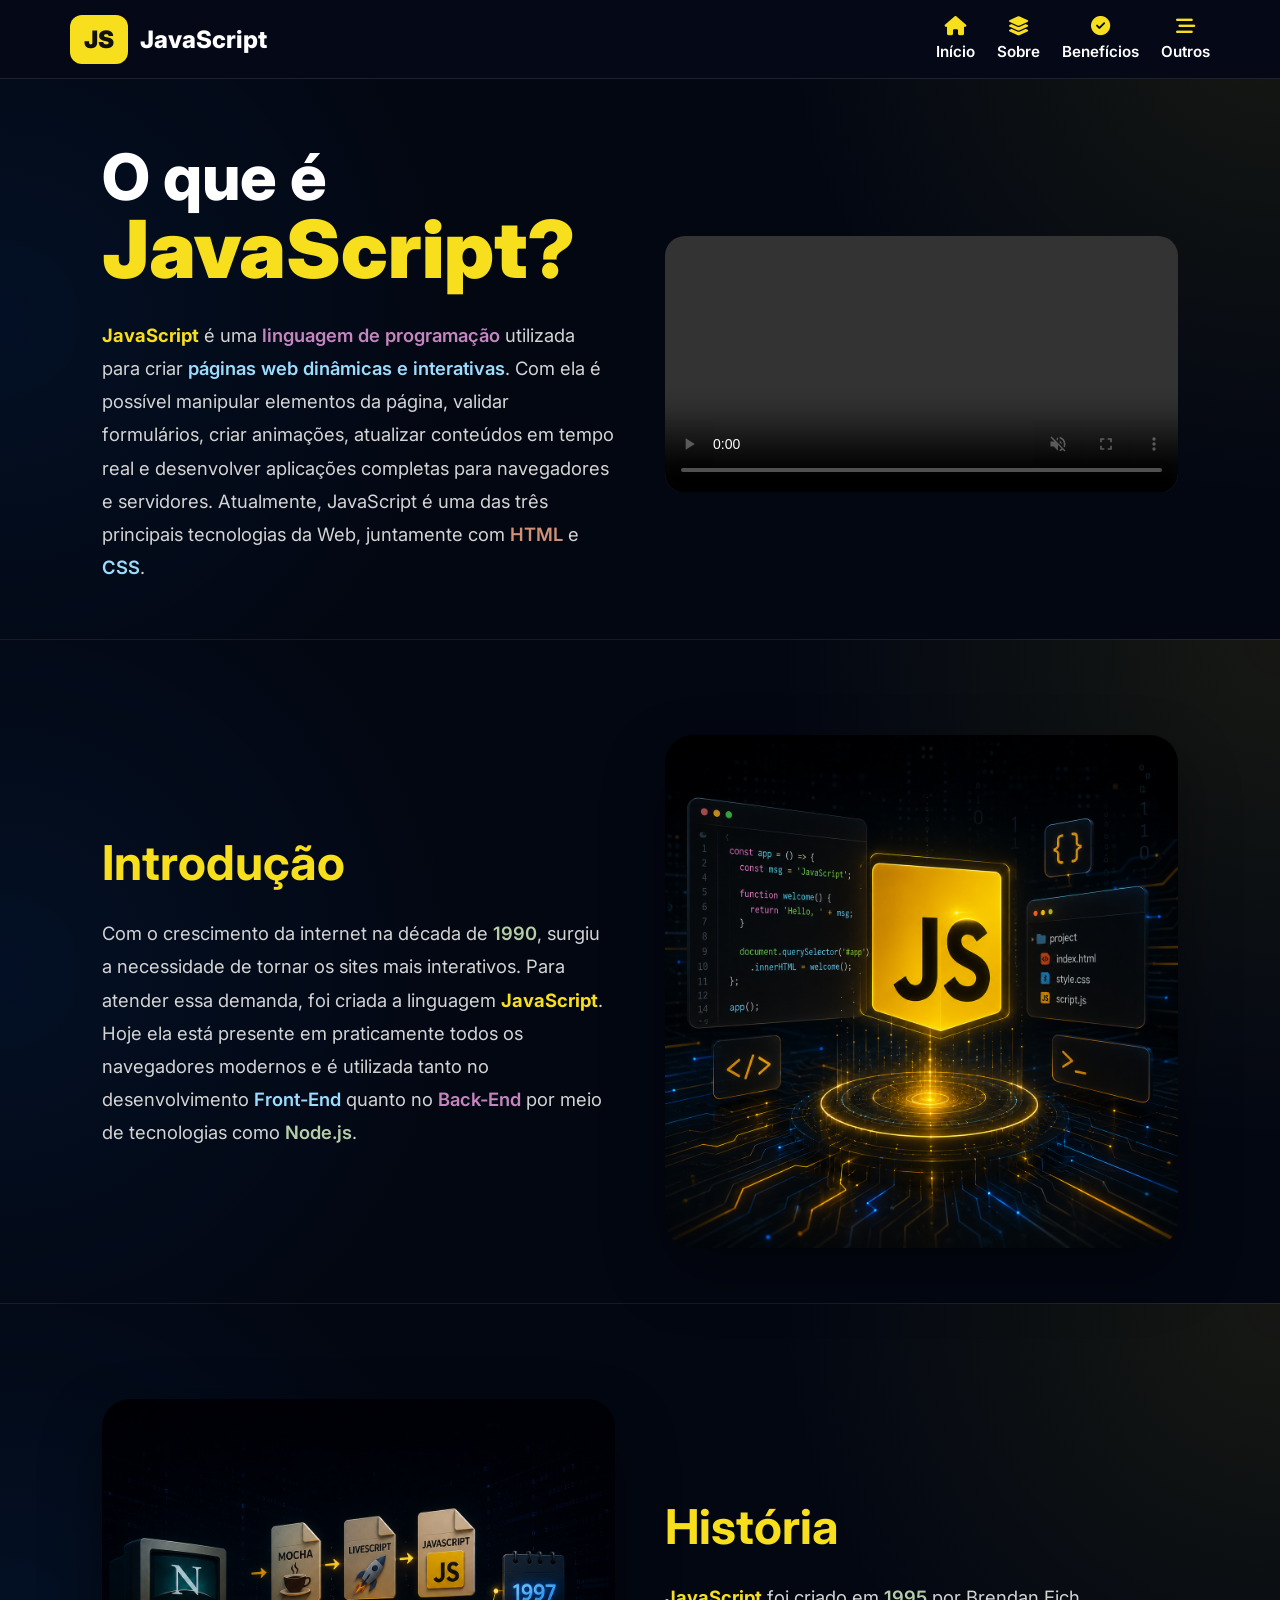
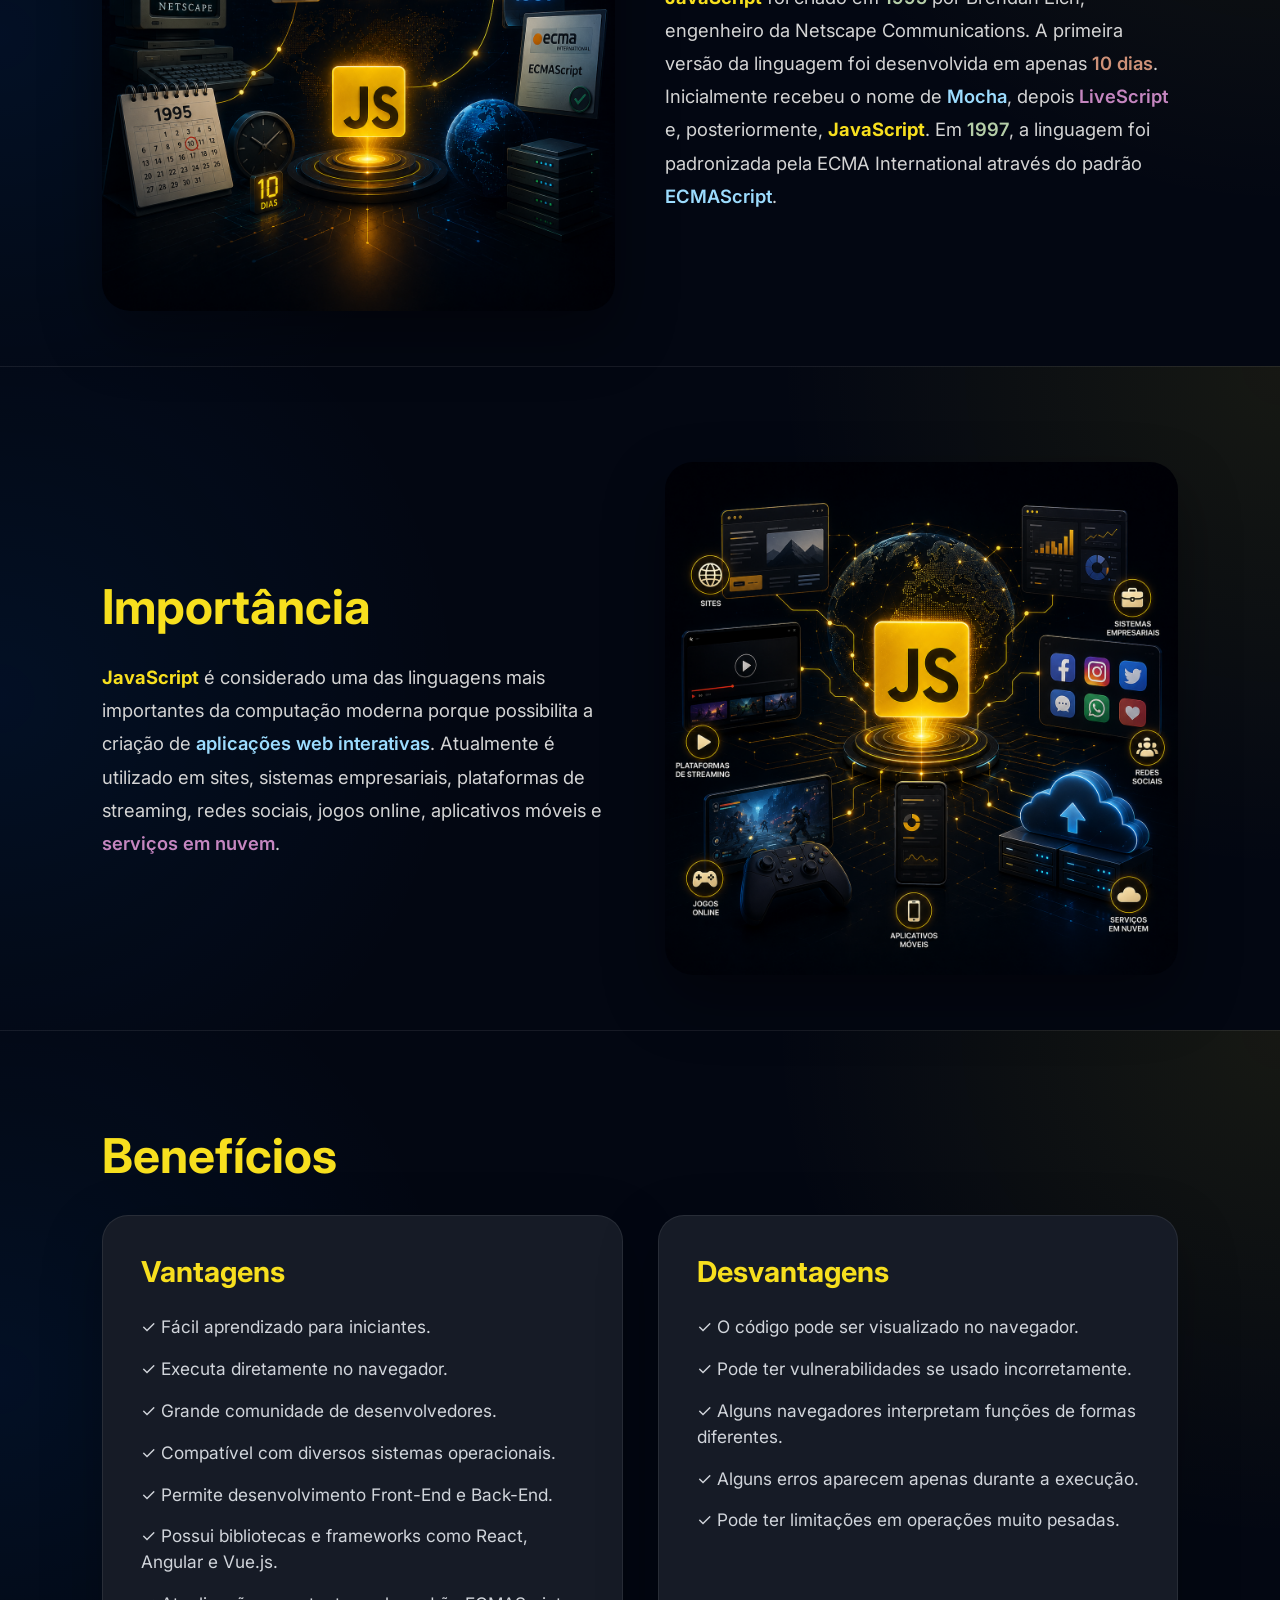
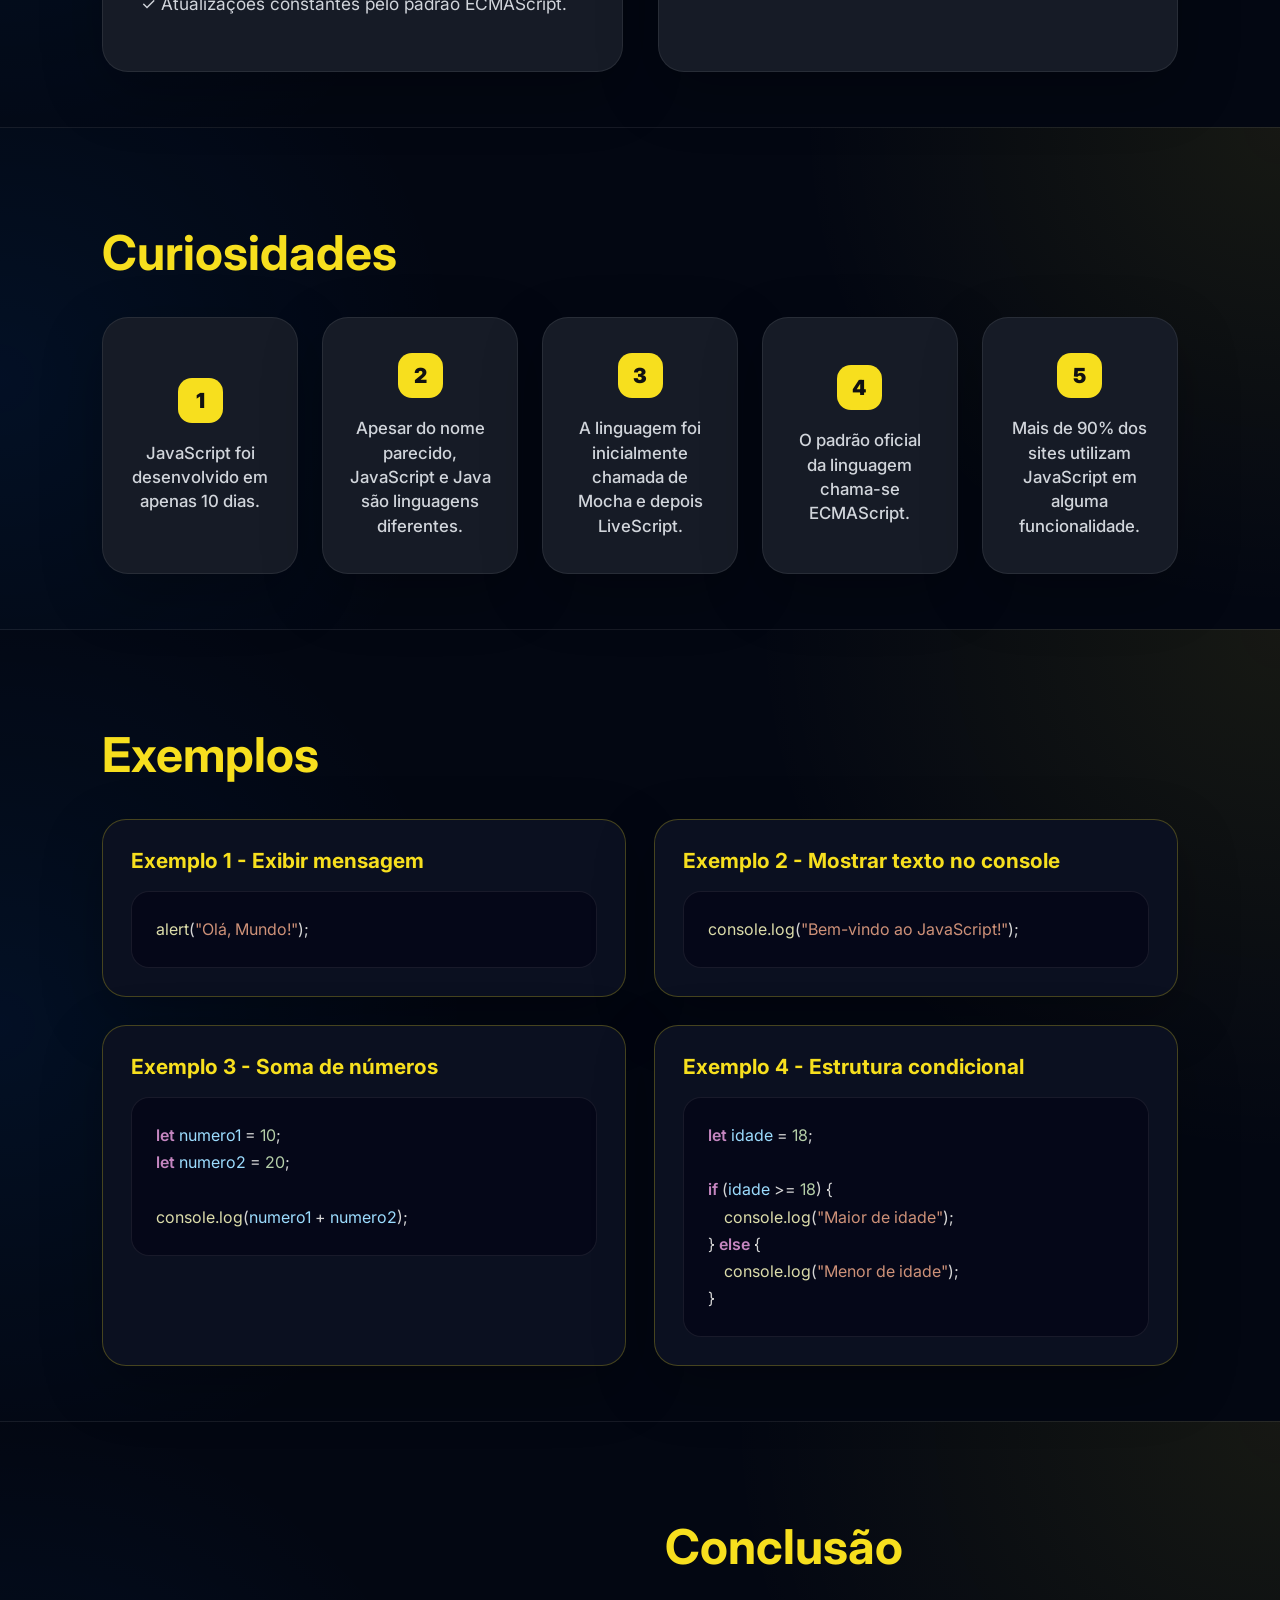
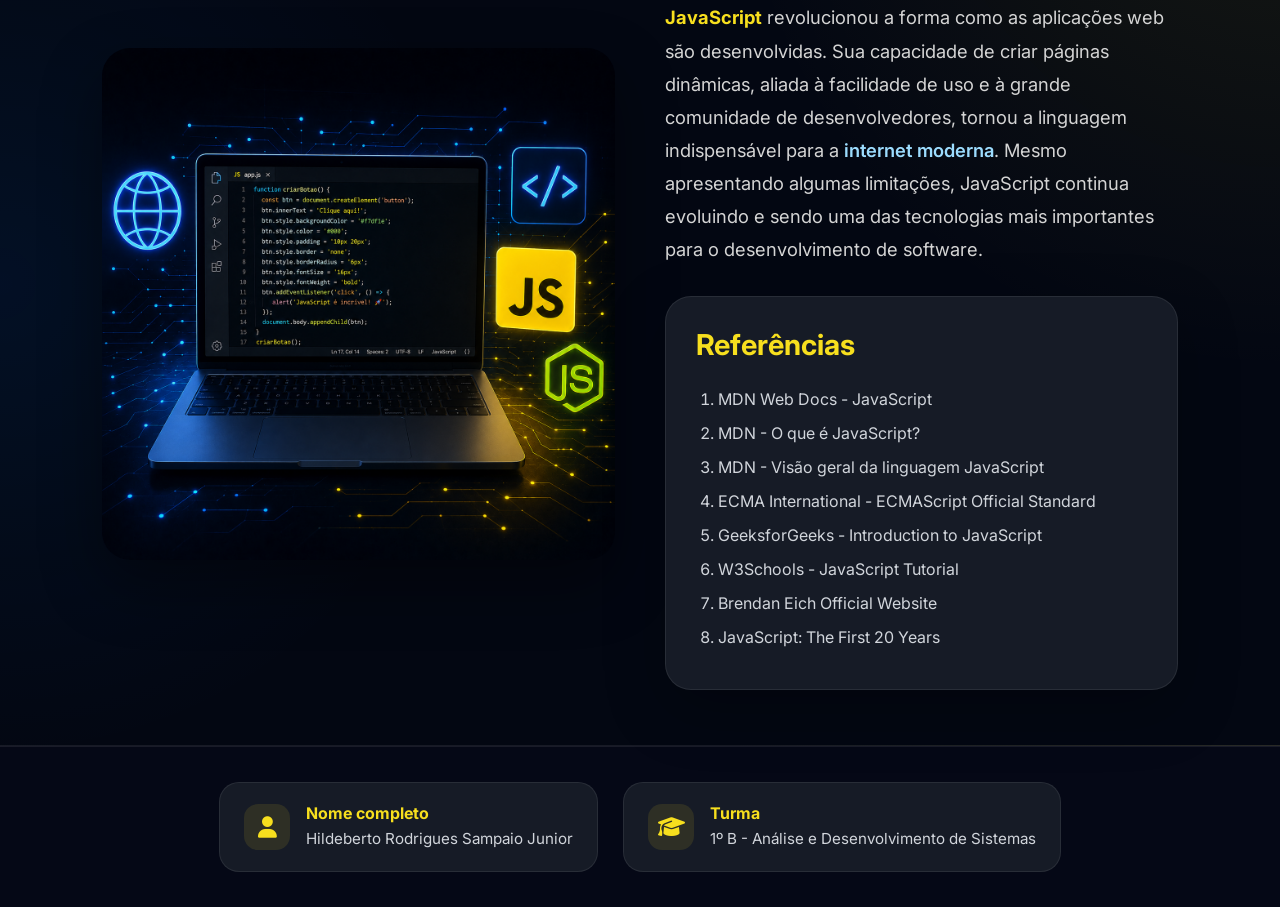
<file: index.html>
<!DOCTYPE html>
<html lang="pt-br">
<head>
<meta charset="UTF-8">
<meta name="viewport" content="width=device-width, initial-scale=1.0">
<title>JavaScript | Guia Interativo</title>
<meta name="description" content="Guia interativo de JavaScript: história, benefícios, curiosidades e exemplos de código.">

<!-- Importando fontes e icones -->
<link href="https://fonts.googleapis.com/css2?family=Inter:wght@400;500;600;700;800;900&display=swap" rel="stylesheet">
<link rel="stylesheet" href="https://cdnjs.cloudflare.com/ajax/libs/font-awesome/6.5.2/css/all.min.css">

<link rel="stylesheet" href="./css/style.css">
</head>

<body>
<a class="skip-link" href="#Inicio">Pular para o conteúdo</a>

<header class="header">
    <nav>
        <div class="logo">
            <span>JS</span>
            JavaScript
        </div>

        <ul class="menu">
            <li>
                <a href="#Inicio" class="menu-link">
                    <i class="fa-solid fa-house"></i>
                    Início
                </a>
            </li>

            <li class="menu-dropdown">
                <button class="menu-btn" onclick="toggleMenu('sobreMenu')" aria-controls="sobreMenu" aria-expanded="false" aria-label="Abrir menu Sobre">
                    <i class="fa-solid fa-layer-group"></i>
                    Sobre
                </button>

                <div class="dropdown" id="sobreMenu">
                    <a href="#Introducao">Introdução</a>
                    <a href="#Historia">História</a>
                    <a href="#Importancia">Importância</a>
                </div>
            </li>

            <li class="menu-dropdown">
                <button class="menu-btn" onclick="toggleMenu('beneficiosMenu')" aria-controls="beneficiosMenu" aria-expanded="false" aria-label="Abrir menu Benefícios">
                    <i class="fa-solid fa-circle-check"></i>
                    Benefícios
                </button>

                <div class="dropdown" id="beneficiosMenu">
                    <a href="#Beneficios">Vantagens e Desvantagens</a>
                </div>
            </li>

            <li class="menu-dropdown">
                <button class="menu-btn" onclick="toggleMenu('outrosMenu')" aria-controls="outrosMenu" aria-expanded="false" aria-label="Abrir menu Outros">
                    <i class="fa-solid fa-bars-staggered"></i>
                    Outros
                </button>

                <div class="dropdown" id="outrosMenu">
                    <a href="#Curiosidade">Curiosidades</a>
                    <a href="#Exemplos">Exemplos</a>
                    <a href="#Conclusao">Conclusão</a>
                </div>
            </li>
        </ul>
    </nav>
</header>

<section id="Inicio">
    <div class="inicio-content">
        <div>
            <h1 class="inicio-title">
                <span class="inicio-branco">O que é</span>
                <span class="inicio-amarelo">JavaScript?</span>
            </h1>

            <div class="Texto">
                <p>
                    <span class="tx-yellow">JavaScript</span> é uma
                    <span class="tx-purple">linguagem de programação</span> utilizada para criar
                    <span class="tx-blue">páginas web dinâmicas e interativas</span>.
                    Com ela é possível manipular elementos da página, validar formulários, criar animações,
                    atualizar conteúdos em tempo real e desenvolver aplicações completas para navegadores e servidores.
                    Atualmente, JavaScript é uma das três principais tecnologias da Web, juntamente com
                    <span class="tx-orange">HTML</span> e <span class="tx-blue">CSS</span>.
                </p>
            </div>
        </div>

        <div class="inicio-img">
            <video controls muted loop playsinline preload="metadata">
            <source src="./Trabalho conslusão/JavaScript__Motor_Invisível.mp4" type="video/mp4">
             Seu navegador não suporta vídeo.
    </video>
</div>
    </div>
</section>

<section id="Introducao">
    <div class="introducao-content">
        <div>
            <h2 class="Title">Introdução</h2>
            <div class="Texto">
                <p>
                    Com o crescimento da internet na década de
                    <span class="tx-green">1990</span>, surgiu a necessidade de tornar os sites mais interativos.
                    Para atender essa demanda, foi criada a linguagem
                    <span class="tx-yellow">JavaScript</span>.
                    Hoje ela está presente em praticamente todos os navegadores modernos e é utilizada tanto no
                    desenvolvimento <span class="tx-blue">Front-End</span> quanto no
                    <span class="tx-purple">Back-End</span> por meio de tecnologias como
                    <span class="tx-green">Node.js</span>.
                </p>
            </div>
        </div>

        <div class="Img_introducao">
            <img loading="lazy" decoding="async" src="./Trabalho conslusão/Img_introdução.png" alt="Imagem tecnológica sobre JavaScript">
        </div>
    </div>
</section>

<section id="Historia">
    <div class="historia-content">
        <div class="Img_historia">
            <img loading="lazy" decoding="async" src="./Trabalho conslusão/img_historia.png" alt="História do JavaScript">
        </div>

        <div>
            <h2 class="Title">História</h2>
            <div class="Texto">
                <p>
                    <span class="tx-yellow">JavaScript</span> foi criado em
                    <span class="tx-green">1995</span> por Brendan Eich, engenheiro da Netscape Communications.
                    A primeira versão da linguagem foi desenvolvida em apenas
                    <span class="tx-orange">10 dias</span>. Inicialmente recebeu o nome de
                    <span class="tx-blue">Mocha</span>, depois
                    <span class="tx-purple">LiveScript</span> e, posteriormente,
                    <span class="tx-yellow">JavaScript</span>.
                    Em <span class="tx-green">1997</span>, a linguagem foi padronizada pela ECMA International
                    através do padrão <span class="tx-blue">ECMAScript</span>.
                </p>
            </div>
        </div>
    </div>
</section>

<section id="Importancia">
    <div class="importancia-content">
        <div>
            <h2 class="Title">Importância</h2>
            <div class="Texto">
                <p>
                    <span class="tx-yellow">JavaScript</span> é considerado uma das linguagens mais importantes
                    da computação moderna porque possibilita a criação de
                    <span class="tx-blue">aplicações web interativas</span>.
                    Atualmente é utilizado em sites, sistemas empresariais, plataformas de streaming,
                    redes sociais, jogos online, aplicativos móveis e
                    <span class="tx-purple">serviços em nuvem</span>.
                </p>
            </div>
        </div>

        <div class="Img_importancia">
            <img loading="lazy" decoding="async" src="./Trabalho conslusão/img_importancia.png" alt="Importância do JavaScript">
        </div>
    </div>
</section>

<section id="Beneficios">
    <h2 class="Title">Benefícios</h2>

    <div class="beneficios-grid">
        <div class="card-beneficio">
            <h3>Vantagens</h3>
            <ul>
                <li>✓ Fácil aprendizado para iniciantes.</li>
                <li>✓ Executa diretamente no navegador.</li>
                <li>✓ Grande comunidade de desenvolvedores.</li>
                <li>✓ Compatível com diversos sistemas operacionais.</li>
                <li>✓ Permite desenvolvimento Front-End e Back-End.</li>
                <li>✓ Possui bibliotecas e frameworks como React, Angular e Vue.js.</li>
                <li>✓ Atualizações constantes pelo padrão ECMAScript.</li>
            </ul>
        </div>

        <div class="card-beneficio">
            <h3>Desvantagens</h3>
            <ul>
                <li>✓ O código pode ser visualizado no navegador.</li>
                <li>✓ Pode ter vulnerabilidades se usado incorretamente.</li>
                <li>✓ Alguns navegadores interpretam funções de formas diferentes.</li>
                <li>✓ Alguns erros aparecem apenas durante a execução.</li>
                <li>✓ Pode ter limitações em operações muito pesadas.</li>
            </ul>
        </div>
    </div>
</section>

<section id="Curiosidade">
    <h2 class="Title">Curiosidades</h2>

    <div class="curiosidades-grid">
        <div class="curiosidade-card">
            <div class="numero">1</div>
            <p>JavaScript foi desenvolvido em apenas 10 dias.</p>
        </div>

        <div class="curiosidade-card">
            <div class="numero">2</div>
            <p>Apesar do nome parecido, JavaScript e Java são linguagens diferentes.</p>
        </div>

        <div class="curiosidade-card">
            <div class="numero">3</div>
            <p>A linguagem foi inicialmente chamada de Mocha e depois LiveScript.</p>
        </div>

        <div class="curiosidade-card">
            <div class="numero">4</div>
            <p>O padrão oficial da linguagem chama-se ECMAScript.</p>
        </div>

        <div class="curiosidade-card">
            <div class="numero">5</div>
            <p>Mais de 90% dos sites utilizam JavaScript em alguma funcionalidade.</p>
        </div>
    </div>
</section>

<section id="Exemplos">
    <h2 class="Title">Exemplos</h2>

    <div class="exemplos-grid">
        <div class="exemplo-card">
            <h3>Exemplo 1 - Exibir mensagem</h3>
<pre><code><span class="code-function">alert</span><span class="code-symbol">(</span><span class="code-string">"Olá, Mundo!"</span><span class="code-symbol">);</span></code></pre>
        </div>

        <div class="exemplo-card">
            <h3>Exemplo 2 - Mostrar texto no console</h3>
<pre><code><span class="code-function">console.log</span><span class="code-symbol">(</span><span class="code-string">"Bem-vindo ao JavaScript!"</span><span class="code-symbol">);</span></code></pre>
        </div>

        <div class="exemplo-card">
            <h3>Exemplo 3 - Soma de números</h3>
<pre><code><span class="code-keyword">let</span> <span class="code-variable">numero1</span> <span class="code-symbol">=</span> <span class="code-number">10</span><span class="code-symbol">;</span>
<span class="code-keyword">let</span> <span class="code-variable">numero2</span> <span class="code-symbol">=</span> <span class="code-number">20</span><span class="code-symbol">;</span>

<span class="code-function">console.log</span><span class="code-symbol">(</span><span class="code-variable">numero1</span> <span class="code-symbol">+</span> <span class="code-variable">numero2</span><span class="code-symbol">);</span></code></pre>
        </div>

        <div class="exemplo-card">
            <h3>Exemplo 4 - Estrutura condicional</h3>
<pre><code><span class="code-keyword">let</span> <span class="code-variable">idade</span> <span class="code-symbol">=</span> <span class="code-number">18</span><span class="code-symbol">;</span>

<span class="code-keyword">if</span> <span class="code-symbol">(</span><span class="code-variable">idade</span> <span class="code-symbol">>=</span> <span class="code-number">18</span><span class="code-symbol">) {</span>
    <span class="code-function">console.log</span><span class="code-symbol">(</span><span class="code-string">"Maior de idade"</span><span class="code-symbol">);</span>
<span class="code-symbol">}</span> <span class="code-keyword">else</span> <span class="code-symbol">{</span>
    <span class="code-function">console.log</span><span class="code-symbol">(</span><span class="code-string">"Menor de idade"</span><span class="code-symbol">);</span>
<span class="code-symbol">}</span></code></pre>
        </div>
    </div>
</section>

<section id="Conclusao">
    <div class="conclusao-content">
        <div class="Img_conclusao">
            <img loading="lazy" decoding="async" src="./Trabalho conslusão/img_conclusão.png" alt="Conclusão JavaScript">
        </div>

        <div>
            <h2 class="Title">Conclusão</h2>

            <div class="Texto">
                <p>
                    <span class="tx-yellow">JavaScript</span> revolucionou a forma como as aplicações web são desenvolvidas.
                    Sua capacidade de criar páginas dinâmicas, aliada à facilidade de uso e à grande comunidade de
                    desenvolvedores, tornou a linguagem indispensável para a
                    <span class="tx-blue">internet moderna</span>.
                    Mesmo apresentando algumas limitações, JavaScript continua evoluindo e sendo uma das tecnologias mais
                    importantes para o desenvolvimento de software.
                </p>
            </div>

            <div class="referencias">
                <h3>Referências</h3>

                <ol>
                    <li>MDN Web Docs - JavaScript</li>
                    <li>MDN - O que é JavaScript?</li>
                    <li>MDN - Visão geral da linguagem JavaScript</li>
                    <li>ECMA International - ECMAScript Official Standard</li>
                    <li>GeeksforGeeks - Introduction to JavaScript</li>
                    <li>W3Schools - JavaScript Tutorial</li>
                    <li>Brendan Eich Official Website</li>
                    <li>JavaScript: The First 20 Years</li>
                </ol>
            </div>
        </div>
    </div>
</section>

<footer class="footer">
    <div class="footer-content">

        <div class="footer-item">
            <i class="fa-solid fa-user"></i>
            <div>
                <h4>Nome completo</h4>
                <p>Hildeberto Rodrigues Sampaio Junior</p>
            </div>
        </div>

        

        <div class="footer-item">
            <i class="fa-solid fa-graduation-cap"></i>
            <div>
                <h4>Turma</h4>
                <p>1º B - Análise e Desenvolvimento de Sistemas</p>
            </div>
        </div>

    </div>
</footer>

<script src="./js/script.js" defer></script>

</body>
</html>
</file>
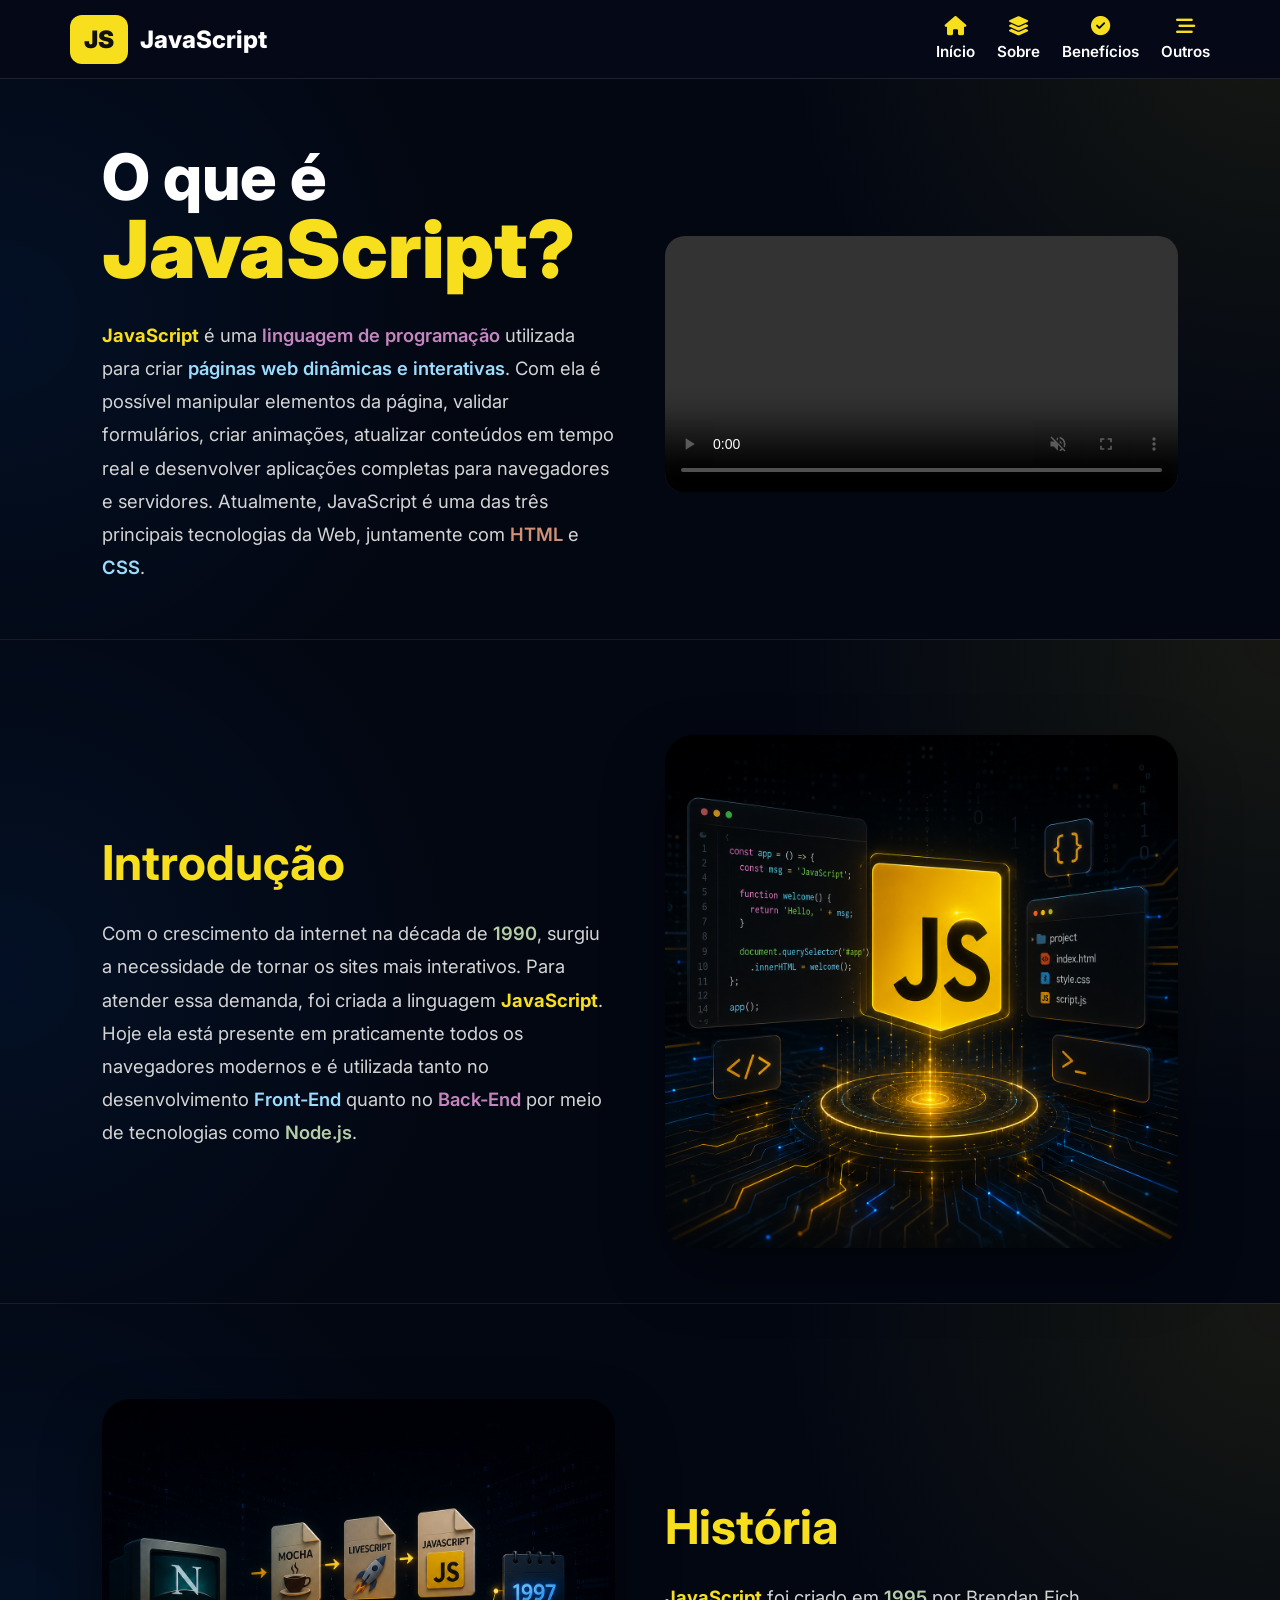
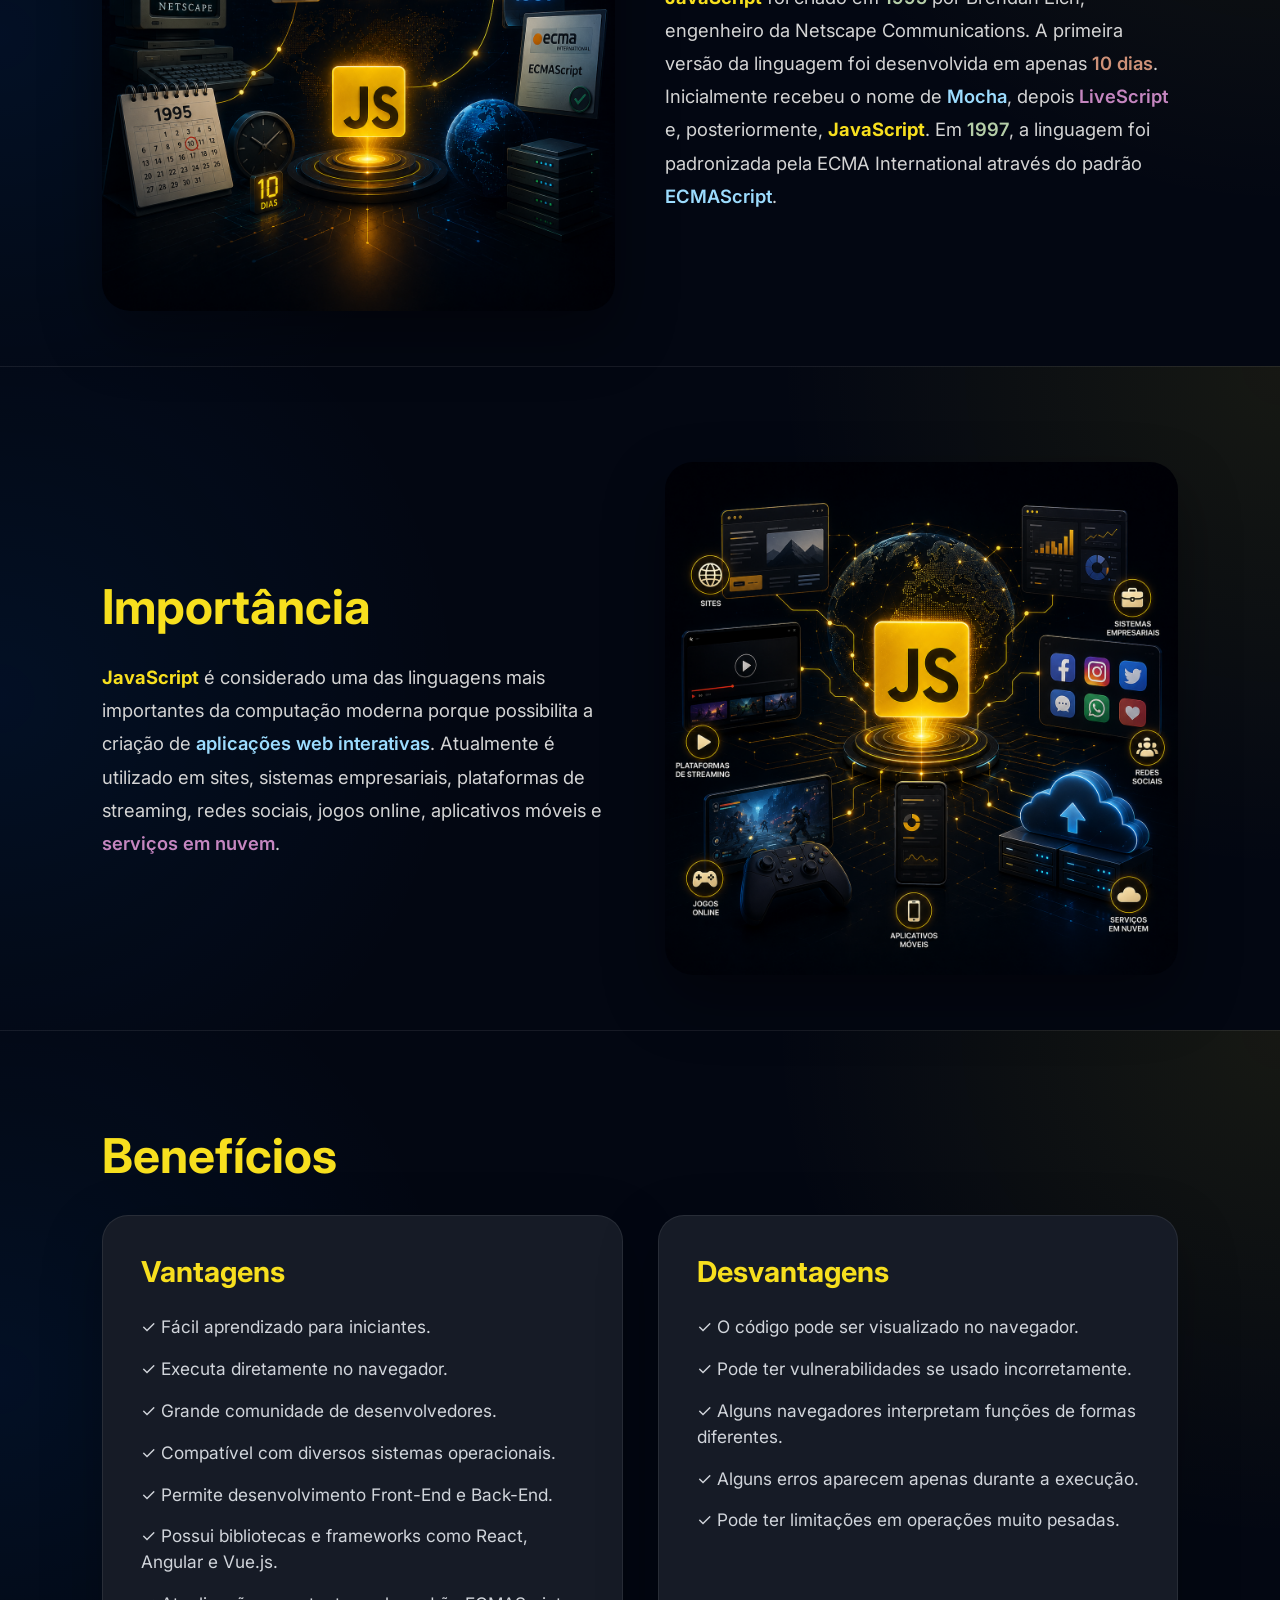
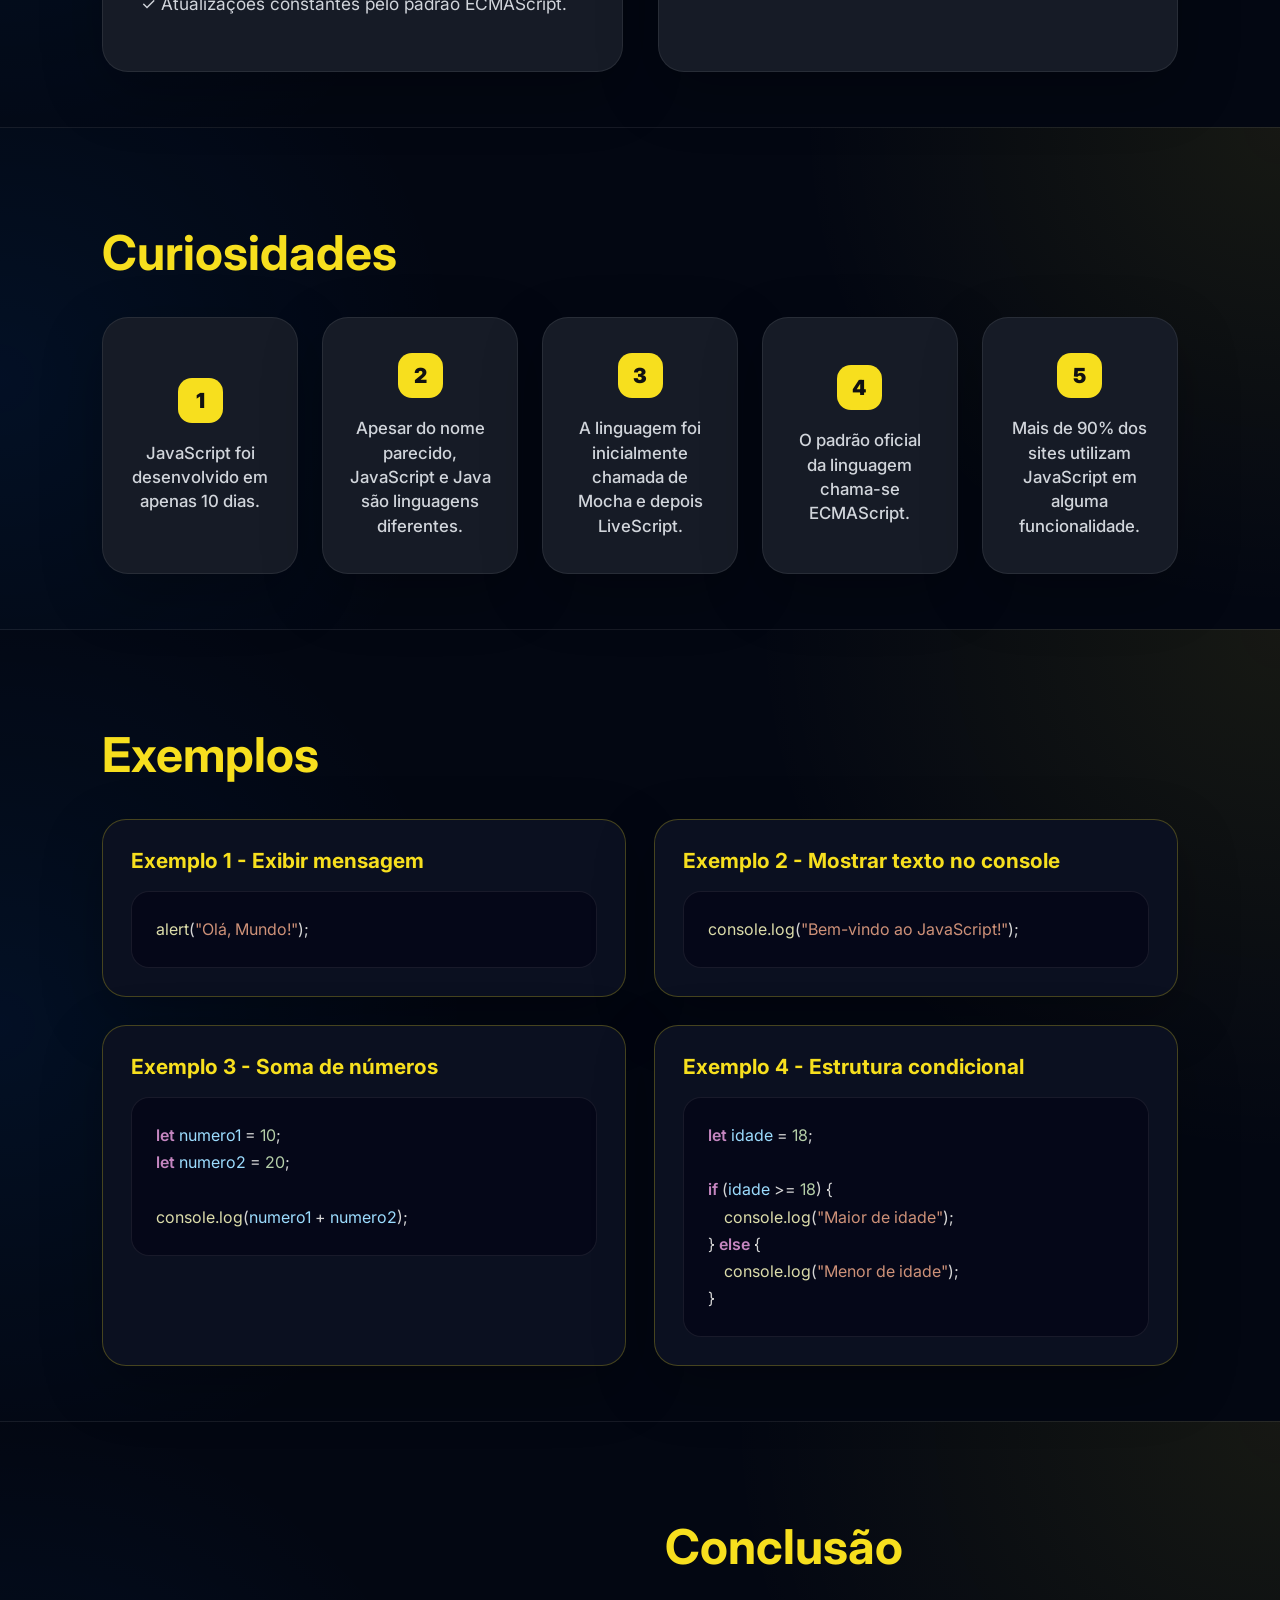
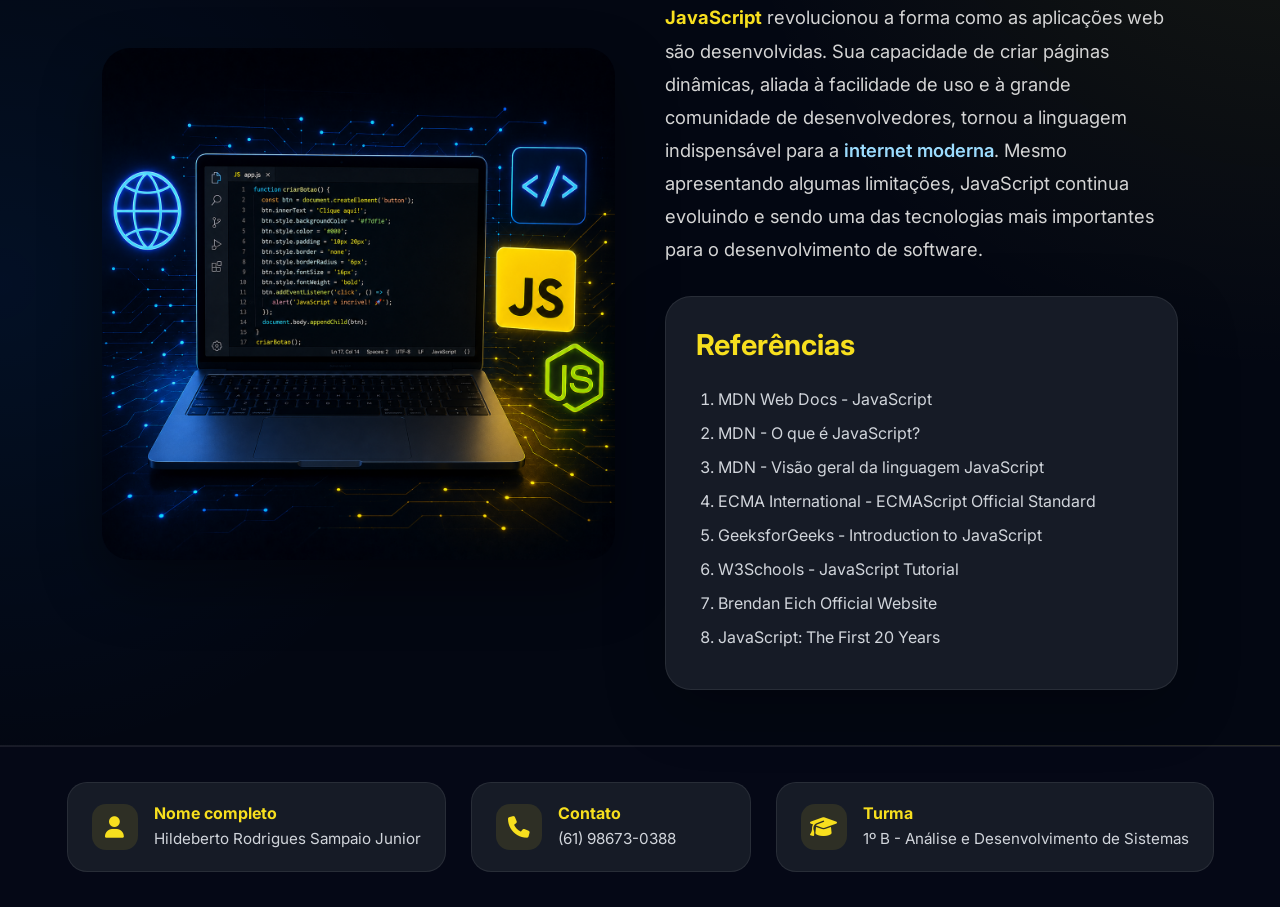
<file: Trabalho conslusão/landingPage.html>
<!DOCTYPE html>
<html lang="pt-br">
<head>
<meta charset="UTF-8">
<meta name="viewport" content="width=device-width, initial-scale=1.0">
<title>JavaScript</title>

<!-- Importando fontes e icones -->
<link href="https://fonts.googleapis.com/css2?family=Inter:wght@400;500;600;700;800;900&display=swap" rel="stylesheet">
<link rel="stylesheet" href="https://cdnjs.cloudflare.com/ajax/libs/font-awesome/6.5.2/css/all.min.css">

<style>
/* Reset básico da página */
*{
    margin:0;
    padding:0;
    box-sizing:border-box;
    font-family:"Inter", sans-serif;
}

html{
    scroll-behavior:smooth;
}

body{
    background:#030712;
    color:#d4d4d4;
}

/* Classes para mudar a cor do texto nas explicações */
.tx-yellow{ color:#f7df1e; font-weight:700; }
.tx-blue{ color:#9CDCFE; font-weight:600; }
.tx-purple{ color:#C586C0; font-weight:600; }
.tx-orange{ color:#CE9178; font-weight:600; }
.tx-green{ color:#B5CEA8; font-weight:600; }

/* Menu fixo no topo */
.header{
    position:fixed;
    width:100%;
    top:0;
    left:0;
    z-index:999;
    background:#050816;
    border-bottom:1px solid rgba(255,255,255,.10);
}

nav{
    max-width:1200px;
    min-height:78px;
    margin:auto;
    padding:0 30px;
    display:flex;
    align-items:center;
    justify-content:space-between;
    gap:30px;
}

.logo{
    display:flex;
    align-items:center;
    gap:12px;
    font-size:1.5rem;
    font-weight:800;
    color:#fff;
}

.logo span{
    background:#f7df1e;
    color:#111;
    padding:10px 14px;
    border-radius:12px;
    font-weight:900;
}

.menu{
    display:flex;
    align-items:center;
    gap:22px;
    list-style:none;
}

.menu-link,
.menu-btn{
    background:none;
    border:none;
    color:#fff;
    text-decoration:none;
    font-size:.95rem;
    font-weight:600;
    cursor:pointer;
    display:flex;
    flex-direction:column;
    align-items:center;
    gap:6px;
    transition:.3s;
}

.menu-link i,
.menu-btn i{
    font-size:1.2rem;
    color:#f7df1e;
}

.menu-link:hover,
.menu-btn:hover{
    color:#f7df1e;
}

/* Configuração do Dropdown (Submenu) */
.menu-dropdown{
    position:relative;
}

.dropdown{
    position:absolute;
    top:58px;
    right:0;
    min-width:210px;
    background:#0b102f;
    border:1px solid rgba(247,223,30,.25);
    border-radius:18px;
    padding:14px;
    display:none; /* Escondido por padrão */
    flex-direction:column;
    gap:8px;
    box-shadow:0 25px 70px rgba(0,0,0,.45);
}

/* Classe adicionada via JavaScript para mostrar o menu */
.dropdown.active{
    display:flex;
}

.dropdown a{
    color:#d4d4d4;
    text-decoration:none;
    padding:12px 14px;
    border-radius:12px;
    font-size:.95rem;
    transition:.3s;
}

.dropdown a:hover{
    background:rgba(247,223,30,.12);
    color:#f7df1e;
}

/* Estilo geral das seções */
section{
    min-height:auto;
    padding:95px 8% 55px;
    background:
        radial-gradient(circle at top right, rgba(247,223,30,.08), transparent 35%),
        radial-gradient(circle at left, rgba(0,119,255,.08), transparent 35%),
        #030712;
    border-bottom:1px solid rgba(255,255,255,.08);
}

#Inicio{
    padding-top:145px;
}

.Title{
    font-size:3rem;
    margin-bottom:25px;
    color:#f7df1e;
}

.Texto{
    font-size:1.15rem;
    line-height:1.8;
    max-width:650px;
    color:#d4d4d4;
}

/* Agrupando os conteudos em grid de 2 colunas */
.inicio-content,
.introducao-content,
.historia-content,
.importancia-content,
.conclusao-content{
    display:grid;
    grid-template-columns:1fr 1fr;
    gap:50px;
    align-items:center;
}

.inicio-title{
    display:flex;
    flex-direction:column;
    line-height:1;
    margin-bottom:30px;
}

.inicio-branco{
    color:#fff;
    font-size:4rem;
    font-weight:800;
}

.inicio-amarelo{
    color:#f7df1e;
    font-size:5rem;
    font-weight:900;
}

/* Centralizando as imagens das seções */
.inicio-img,
.Img_introducao,
.Img_historia,
.Img_importancia,
.Img_conclusao{
    display:flex;
    justify-content:center;
}

.inicio-img img,
.Img_introducao img,
.Img_historia img,
.Img_importancia img,
.Img_conclusao img{
    width:100%;
    max-width:520px;
    border-radius:28px;
    box-shadow:0 25px 60px rgba(0,0,0,.4);
}

/* Seção de benefícios */
.beneficios-grid{
    display:grid;
    grid-template-columns:1fr 1fr;
    gap:35px;
    margin-top:30px;
}

/* Estilo dos cards */
.card-beneficio,
.curiosidade-card,
.referencias{
    background:#161b26;
    color:#e5e7eb;
    border:1px solid rgba(255,255,255,.08);
    border-radius:26px;
    box-shadow:0 20px 60px rgba(0,0,0,.25);
    transition:.3s;
}

.card-beneficio{
    padding:38px;
}

/* Efeito de hover levantando o card */
.card-beneficio:hover,
.curiosidade-card:hover{
    transform:translateY(-8px);
}

.card-beneficio h3,
.referencias h3{
    font-size:1.8rem;
    margin-bottom:25px;
    color:#f7df1e;
}

.card-beneficio ul{
    list-style:none;
}

.card-beneficio li{
    color:#d1d5db;
    font-size:1.08rem;
    margin-bottom:16px;
    line-height:1.5;
}

/* Grid das curiosidades */
.curiosidades-grid{
    display:grid;
    grid-template-columns:repeat(5, 1fr);
    gap:24px;
    margin-top:35px;
}

.curiosidade-card{
    padding:35px 25px;
    min-height:210px;
    display:flex;
    flex-direction:column;
    justify-content:center;
    text-align:center;
}

.numero{
    width:45px;
    height:45px;
    margin:0 auto 18px;
    border-radius:14px;
    background:#f7df1e;
    color:#111;
    display:flex;
    align-items:center;
    justify-content:center;
    font-weight:900;
    font-size:1.3rem;
}

.curiosidade-card p{
    font-size:1.05rem;
    line-height:1.45;
    font-weight:500;
    color:#d1d5db;
}

/* Estilização da parte de código (Exemplos) */
.exemplos-grid{
    display:grid;
    grid-template-columns:repeat(2, 1fr);
    gap:28px;
    margin-top:35px;
}

.exemplo-card{
    background:#0b1020;
    border:1px solid rgba(247,223,30,.25);
    border-radius:24px;
    padding:28px;
    box-shadow:0 20px 60px rgba(0,0,0,.25);
}

.exemplo-card h3{
    color:#f7df1e;
    font-size:1.3rem;
    margin-bottom:18px;
}

pre{
    background:#050718;
    padding:24px;
    border-radius:18px;
    overflow-x:auto;
    border:1px solid rgba(255,255,255,.08);
}

code{
    font-size:1rem;
    line-height:1.7;
}

/* Cores para simular um editor de código */
.code-keyword{ color:#C586C0; font-weight:600; }
.code-function{ color:#DCDCAA; }
.code-string{ color:#CE9178; }
.code-number{ color:#B5CEA8; }
.code-variable{ color:#9CDCFE; }
.code-symbol{ color:#D4D4D4; }

.referencias{
    margin-top:30px;
    padding:30px;
}

.referencias ol{
    padding-left:22px;
}

.referencias li{
    margin-bottom:10px;
    line-height:1.5;
    color:#d1d5db;
}

/* Rodapé */
.footer{
    background:#050816;
    border-top:1px solid rgba(255,255,255,.08);
    padding:35px 20px;
}

.footer-content{
    max-width:1200px;
    margin:auto;
    display:flex;
    justify-content:center;
    align-items:center;
    gap:25px;
    flex-wrap:wrap;
}

.footer-item{
    min-width:280px;
    display:flex;
    align-items:center;
    gap:16px;
    background:#161b26;
    border:1px solid rgba(255,255,255,.08);
    padding:20px 24px;
    border-radius:20px;
    transition:.3s;
}

.footer-item:hover{
    transform:translateY(-5px);
    border-color:rgba(247,223,30,.35);
}

.footer-item i{
    width:46px;
    height:46px;
    min-width:46px;
    border-radius:14px;
    display:flex;
    align-items:center;
    justify-content:center;
    background:rgba(247,223,30,.10);
    color:#f7df1e;
    font-size:1.35rem;
}

.footer-item h4{
    color:#f7df1e;
    margin-bottom:5px;
    font-size:1rem;
}

.footer-item p{
    color:#d1d5db;
    line-height:1.5;
    font-size:.95rem;
}

.inicio-img video{
    width:100%;
    max-width:520px;
    border-radius:20px;
    display:block;
}

/* Responsividade para telas menores */
@media(max-width:1100px){
    .curiosidades-grid{
        grid-template-columns:repeat(2, 1fr);
    }
}

@media(max-width:900px){
    nav{
        padding:18px;
        flex-direction:column;
    }

    .menu{
        flex-wrap:wrap;
        justify-content:center;
    }

    section{
        padding:140px 8% 45px;
    }

    /* Passando tudo para 1 coluna no celular */
    .inicio-content,
    .introducao-content,
    .historia-content,
    .importancia-content,
    .conclusao-content,
    .beneficios-grid,
    .exemplos-grid{
        grid-template-columns:1fr;
    }

    .curiosidades-grid{
        grid-template-columns:1fr;
    }

    .Title{
        font-size:2.3rem;
    }

    .inicio-title{
        text-align:center;
    }

    .inicio-branco{
        font-size:3rem;
    }

    .inicio-amarelo{
        font-size:4rem;
    }

    .hero-image{
    display:flex;
    justify-content:center;
    align-items:center;
}

.hero-smartphone-img{
    width:100%;
    max-width:700px;
    height:auto;
    object-fit:contain;
    filter:
        drop-shadow(0 0 20px rgba(34,197,94,.15))
        drop-shadow(0 0 40px rgba(34,197,94,.10));
    animation: floatImage 6s ease-in-out infinite;
}

@keyframes floatImage{
    0%{
        transform:translateY(0px);
    }
    50%{
        transform:translateY(-12px);
    }
    100%{
        transform:translateY(0px);
    }
}
    
}
</style>
</head>

<body>

<header class="header">
    <nav>
        <div class="logo">
            <span>JS</span>
            JavaScript
        </div>

        <ul class="menu">
            <li>
                <a href="#Inicio" class="menu-link">
                    <i class="fa-solid fa-house"></i>
                    Início
                </a>
            </li>

            <li class="menu-dropdown">
                <button class="menu-btn" onclick="toggleMenu('sobreMenu')">
                    <i class="fa-solid fa-layer-group"></i>
                    Sobre
                </button>

                <div class="dropdown" id="sobreMenu">
                    <a href="#Introducao">Introdução</a>
                    <a href="#Historia">História</a>
                    <a href="#Importancia">Importância</a>
                </div>
            </li>

            <li class="menu-dropdown">
                <button class="menu-btn" onclick="toggleMenu('beneficiosMenu')">
                    <i class="fa-solid fa-circle-check"></i>
                    Benefícios
                </button>

                <div class="dropdown" id="beneficiosMenu">
                    <a href="#Beneficios">Vantagens e Desvantagens</a>
                </div>
            </li>

            <li class="menu-dropdown">
                <button class="menu-btn" onclick="toggleMenu('outrosMenu')">
                    <i class="fa-solid fa-bars-staggered"></i>
                    Outros
                </button>

                <div class="dropdown" id="outrosMenu">
                    <a href="#Curiosidade">Curiosidades</a>
                    <a href="#Exemplos">Exemplos</a>
                    <a href="#Conclusao">Conclusão</a>
                </div>
            </li>
        </ul>
    </nav>
</header>

<section id="Inicio">
    <div class="inicio-content">
        <div>
            <h1 class="inicio-title">
                <span class="inicio-branco">O que é</span>
                <span class="inicio-amarelo">JavaScript?</span>
            </h1>

            <div class="Texto">
                <p>
                    <span class="tx-yellow">JavaScript</span> é uma
                    <span class="tx-purple">linguagem de programação</span> utilizada para criar
                    <span class="tx-blue">páginas web dinâmicas e interativas</span>.
                    Com ela é possível manipular elementos da página, validar formulários, criar animações,
                    atualizar conteúdos em tempo real e desenvolver aplicações completas para navegadores e servidores.
                    Atualmente, JavaScript é uma das três principais tecnologias da Web, juntamente com
                    <span class="tx-orange">HTML</span> e <span class="tx-blue">CSS</span>.
                </p>
            </div>
        </div>

        <div class="inicio-img">
            <video controls autoplay muted loop playsinline>
            <source src="JavaScript__Motor_Invisível.mp4" type="video/mp4">
             Seu navegador não suporta vídeo.
    </video>
</div>
    </div>
</section>

<section id="Introducao">
    <div class="introducao-content">
        <div>
            <h2 class="Title">Introdução</h2>
            <div class="Texto">
                <p>
                    Com o crescimento da internet na década de
                    <span class="tx-green">1990</span>, surgiu a necessidade de tornar os sites mais interativos.
                    Para atender essa demanda, foi criada a linguagem
                    <span class="tx-yellow">JavaScript</span>.
                    Hoje ela está presente em praticamente todos os navegadores modernos e é utilizada tanto no
                    desenvolvimento <span class="tx-blue">Front-End</span> quanto no
                    <span class="tx-purple">Back-End</span> por meio de tecnologias como
                    <span class="tx-green">Node.js</span>.
                </p>
            </div>
        </div>

        <div class="Img_introducao">
            <img src="Img_introdução.png" alt="Imagem tecnológica sobre JavaScript">
        </div>
    </div>
</section>

<section id="Historia">
    <div class="historia-content">
        <div class="Img_historia">
            <img src="img_historia.png" alt="História do JavaScript">
        </div>

        <div>
            <h2 class="Title">História</h2>
            <div class="Texto">
                <p>
                    <span class="tx-yellow">JavaScript</span> foi criado em
                    <span class="tx-green">1995</span> por Brendan Eich, engenheiro da Netscape Communications.
                    A primeira versão da linguagem foi desenvolvida em apenas
                    <span class="tx-orange">10 dias</span>. Inicialmente recebeu o nome de
                    <span class="tx-blue">Mocha</span>, depois
                    <span class="tx-purple">LiveScript</span> e, posteriormente,
                    <span class="tx-yellow">JavaScript</span>.
                    Em <span class="tx-green">1997</span>, a linguagem foi padronizada pela ECMA International
                    através do padrão <span class="tx-blue">ECMAScript</span>.
                </p>
            </div>
        </div>
    </div>
</section>

<section id="Importancia">
    <div class="importancia-content">
        <div>
            <h2 class="Title">Importância</h2>
            <div class="Texto">
                <p>
                    <span class="tx-yellow">JavaScript</span> é considerado uma das linguagens mais importantes
                    da computação moderna porque possibilita a criação de
                    <span class="tx-blue">aplicações web interativas</span>.
                    Atualmente é utilizado em sites, sistemas empresariais, plataformas de streaming,
                    redes sociais, jogos online, aplicativos móveis e
                    <span class="tx-purple">serviços em nuvem</span>.
                </p>
            </div>
        </div>

        <div class="Img_importancia">
            <img src="img_importancia.png" alt="Importância do JavaScript">
        </div>
    </div>
</section>

<section id="Beneficios">
    <h2 class="Title">Benefícios</h2>

    <div class="beneficios-grid">
        <div class="card-beneficio">
            <h3>Vantagens</h3>
            <ul>
                <li>✓ Fácil aprendizado para iniciantes.</li>
                <li>✓ Executa diretamente no navegador.</li>
                <li>✓ Grande comunidade de desenvolvedores.</li>
                <li>✓ Compatível com diversos sistemas operacionais.</li>
                <li>✓ Permite desenvolvimento Front-End e Back-End.</li>
                <li>✓ Possui bibliotecas e frameworks como React, Angular e Vue.js.</li>
                <li>✓ Atualizações constantes pelo padrão ECMAScript.</li>
            </ul>
        </div>

        <div class="card-beneficio">
            <h3>Desvantagens</h3>
            <ul>
                <li>✓ O código pode ser visualizado no navegador.</li>
                <li>✓ Pode ter vulnerabilidades se usado incorretamente.</li>
                <li>✓ Alguns navegadores interpretam funções de formas diferentes.</li>
                <li>✓ Alguns erros aparecem apenas durante a execução.</li>
                <li>✓ Pode ter limitações em operações muito pesadas.</li>
            </ul>
        </div>
    </div>
</section>

<section id="Curiosidade">
    <h2 class="Title">Curiosidades</h2>

    <div class="curiosidades-grid">
        <div class="curiosidade-card">
            <div class="numero">1</div>
            <p>JavaScript foi desenvolvido em apenas 10 dias.</p>
        </div>

        <div class="curiosidade-card">
            <div class="numero">2</div>
            <p>Apesar do nome parecido, JavaScript e Java são linguagens diferentes.</p>
        </div>

        <div class="curiosidade-card">
            <div class="numero">3</div>
            <p>A linguagem foi inicialmente chamada de Mocha e depois LiveScript.</p>
        </div>

        <div class="curiosidade-card">
            <div class="numero">4</div>
            <p>O padrão oficial da linguagem chama-se ECMAScript.</p>
        </div>

        <div class="curiosidade-card">
            <div class="numero">5</div>
            <p>Mais de 90% dos sites utilizam JavaScript em alguma funcionalidade.</p>
        </div>
    </div>
</section>

<section id="Exemplos">
    <h2 class="Title">Exemplos</h2>

    <div class="exemplos-grid">
        <div class="exemplo-card">
            <h3>Exemplo 1 - Exibir mensagem</h3>
<pre><code><span class="code-function">alert</span><span class="code-symbol">(</span><span class="code-string">"Olá, Mundo!"</span><span class="code-symbol">);</span></code></pre>
        </div>

        <div class="exemplo-card">
            <h3>Exemplo 2 - Mostrar texto no console</h3>
<pre><code><span class="code-function">console.log</span><span class="code-symbol">(</span><span class="code-string">"Bem-vindo ao JavaScript!"</span><span class="code-symbol">);</span></code></pre>
        </div>

        <div class="exemplo-card">
            <h3>Exemplo 3 - Soma de números</h3>
<pre><code><span class="code-keyword">let</span> <span class="code-variable">numero1</span> <span class="code-symbol">=</span> <span class="code-number">10</span><span class="code-symbol">;</span>
<span class="code-keyword">let</span> <span class="code-variable">numero2</span> <span class="code-symbol">=</span> <span class="code-number">20</span><span class="code-symbol">;</span>

<span class="code-function">console.log</span><span class="code-symbol">(</span><span class="code-variable">numero1</span> <span class="code-symbol">+</span> <span class="code-variable">numero2</span><span class="code-symbol">);</span></code></pre>
        </div>

        <div class="exemplo-card">
            <h3>Exemplo 4 - Estrutura condicional</h3>
<pre><code><span class="code-keyword">let</span> <span class="code-variable">idade</span> <span class="code-symbol">=</span> <span class="code-number">18</span><span class="code-symbol">;</span>

<span class="code-keyword">if</span> <span class="code-symbol">(</span><span class="code-variable">idade</span> <span class="code-symbol">>=</span> <span class="code-number">18</span><span class="code-symbol">) {</span>
    <span class="code-function">console.log</span><span class="code-symbol">(</span><span class="code-string">"Maior de idade"</span><span class="code-symbol">);</span>
<span class="code-symbol">}</span> <span class="code-keyword">else</span> <span class="code-symbol">{</span>
    <span class="code-function">console.log</span><span class="code-symbol">(</span><span class="code-string">"Menor de idade"</span><span class="code-symbol">);</span>
<span class="code-symbol">}</span></code></pre>
        </div>
    </div>
</section>

<section id="Conclusao">
    <div class="conclusao-content">
        <div class="Img_conclusao">
            <img src="img_conclusão.png" alt="Conclusão JavaScript">
        </div>

        <div>
            <h2 class="Title">Conclusão</h2>

            <div class="Texto">
                <p>
                    <span class="tx-yellow">JavaScript</span> revolucionou a forma como as aplicações web são desenvolvidas.
                    Sua capacidade de criar páginas dinâmicas, aliada à facilidade de uso e à grande comunidade de
                    desenvolvedores, tornou a linguagem indispensável para a
                    <span class="tx-blue">internet moderna</span>.
                    Mesmo apresentando algumas limitações, JavaScript continua evoluindo e sendo uma das tecnologias mais
                    importantes para o desenvolvimento de software.
                </p>
            </div>

            <div class="referencias">
                <h3>Referências</h3>

                <ol>
                    <li>MDN Web Docs - JavaScript</li>
                    <li>MDN - O que é JavaScript?</li>
                    <li>MDN - Visão geral da linguagem JavaScript</li>
                    <li>ECMA International - ECMAScript Official Standard</li>
                    <li>GeeksforGeeks - Introduction to JavaScript</li>
                    <li>W3Schools - JavaScript Tutorial</li>
                    <li>Brendan Eich Official Website</li>
                    <li>JavaScript: The First 20 Years</li>
                </ol>
            </div>
        </div>
    </div>
</section>

<footer class="footer">
    <div class="footer-content">

        <div class="footer-item">
            <i class="fa-solid fa-user"></i>
            <div>
                <h4>Nome completo</h4>
                <p>Hildeberto Rodrigues Sampaio Junior</p>
            </div>
        </div>

        <div class="footer-item">
            <i class="fa-solid fa-phone"></i>
            <div>
                <h4>Contato</h4>
                <p>(61) 98673-0388</p>
            </div>
        </div>

        <div class="footer-item">
            <i class="fa-solid fa-graduation-cap"></i>
            <div>
                <h4>Turma</h4>
                <p>1º B - Análise e Desenvolvimento de Sistemas</p>
            </div>
        </div>

    </div>
</footer>

<script>
// Função para abrir e fechar os menus de navegação
function toggleMenu(id){
    const menus = document.querySelectorAll(".dropdown");

    // Fecha todos os outros menus antes de abrir o novo
    menus.forEach(menu => {
        if(menu.id !== id){
            menu.classList.remove("active");
        }
    });

    // Abre ou fecha o menu clicado
    document.getElementById(id).classList.toggle("active");
}

// Evento para fechar o menu se clicar fora dele
document.addEventListener("click", function(event){
    const isMenu = event.target.closest(".menu-dropdown");

    if(!isMenu){
        document.querySelectorAll(".dropdown").forEach(menu => {
            menu.classList.remove("active");
        });
    }
});

// Evento para fechar o menu quando clicar em um dos links
document.querySelectorAll(".dropdown a").forEach(link => {
    link.addEventListener("click", () => {
        document.querySelectorAll(".dropdown").forEach(menu => {
            menu.classList.remove("active");
        });
    });
});
</script>

</body>
</html>
</file>
<file: css/style.css>
/* Reset básico da página */
*{
    margin:0;
    padding:0;
    box-sizing:border-box;
    font-family:"Inter", sans-serif;
}

html{
    scroll-behavior:smooth;
}

body{
    background:#030712;
    color:#d4d4d4;
}

/* Classes para mudar a cor do texto nas explicações */
.tx-yellow{ color:#f7df1e; font-weight:700; }
.tx-blue{ color:#9CDCFE; font-weight:600; }
.tx-purple{ color:#C586C0; font-weight:600; }
.tx-orange{ color:#CE9178; font-weight:600; }
.tx-green{ color:#B5CEA8; font-weight:600; }

/* Menu fixo no topo */
.header{
    position:fixed;
    width:100%;
    top:0;
    left:0;
    z-index:999;
    background:#050816;
    border-bottom:1px solid rgba(255,255,255,.10);
}

nav{
    max-width:1200px;
    min-height:78px;
    margin:auto;
    padding:0 30px;
    display:flex;
    align-items:center;
    justify-content:space-between;
    gap:30px;
}

.logo{
    display:flex;
    align-items:center;
    gap:12px;
    font-size:1.5rem;
    font-weight:800;
    color:#fff;
}

.logo span{
    background:#f7df1e;
    color:#111;
    padding:10px 14px;
    border-radius:12px;
    font-weight:900;
}

.menu{
    display:flex;
    align-items:center;
    gap:22px;
    list-style:none;
}

.menu-link,
.menu-btn{
    background:none;
    border:none;
    color:#fff;
    text-decoration:none;
    font-size:.95rem;
    font-weight:600;
    cursor:pointer;
    display:flex;
    flex-direction:column;
    align-items:center;
    gap:6px;
    transition:.3s;
}

.menu-link i,
.menu-btn i{
    font-size:1.2rem;
    color:#f7df1e;
}

.menu-link:hover,
.menu-btn:hover{
    color:#f7df1e;
}

/* Configuração do Dropdown (Submenu) */
.menu-dropdown{
    position:relative;
}

.dropdown{
    position:absolute;
    top:58px;
    right:0;
    min-width:210px;
    background:#0b102f;
    border:1px solid rgba(247,223,30,.25);
    border-radius:18px;
    padding:14px;
    display:none; /* Escondido por padrão */
    flex-direction:column;
    gap:8px;
    box-shadow:0 25px 70px rgba(0,0,0,.45);
}

/* Classe adicionada via JavaScript para mostrar o menu */
.dropdown.active{
    display:flex;
}

.dropdown a{
    color:#d4d4d4;
    text-decoration:none;
    padding:12px 14px;
    border-radius:12px;
    font-size:.95rem;
    transition:.3s;
}

.dropdown a:hover{
    background:rgba(247,223,30,.12);
    color:#f7df1e;
}

/* Estilo geral das seções */
section{
    min-height:auto;
    padding:95px 8% 55px;
    background:
        radial-gradient(circle at top right, rgba(247,223,30,.08), transparent 35%),
        radial-gradient(circle at left, rgba(0,119,255,.08), transparent 35%),
        #030712;
    border-bottom:1px solid rgba(255,255,255,.08);
}

#Inicio{
    padding-top:145px;
}

.Title{
    font-size:3rem;
    margin-bottom:25px;
    color:#f7df1e;
}

.Texto{
    font-size:1.15rem;
    line-height:1.8;
    max-width:650px;
    color:#d4d4d4;
}

/* Agrupando os conteudos em grid de 2 colunas */
.inicio-content,
.introducao-content,
.historia-content,
.importancia-content,
.conclusao-content{
    display:grid;
    grid-template-columns:1fr 1fr;
    gap:50px;
    align-items:center;
}

.inicio-title{
    display:flex;
    flex-direction:column;
    line-height:1;
    margin-bottom:30px;
}

.inicio-branco{
    color:#fff;
    font-size:4rem;
    font-weight:800;
}

.inicio-amarelo{
    color:#f7df1e;
    font-size:5rem;
    font-weight:900;
}

/* Centralizando as imagens das seções */
.inicio-img,
.Img_introducao,
.Img_historia,
.Img_importancia,
.Img_conclusao{
    display:flex;
    justify-content:center;
}

.inicio-img img,
.Img_introducao img,
.Img_historia img,
.Img_importancia img,
.Img_conclusao img{
    width:100%;
    max-width:520px;
    border-radius:28px;
    box-shadow:0 25px 60px rgba(0,0,0,.4);
}

/* Seção de benefícios */
.beneficios-grid{
    display:grid;
    grid-template-columns:1fr 1fr;
    gap:35px;
    margin-top:30px;
}

/* Estilo dos cards */
.card-beneficio,
.curiosidade-card,
.referencias{
    background:#161b26;
    color:#e5e7eb;
    border:1px solid rgba(255,255,255,.08);
    border-radius:26px;
    box-shadow:0 20px 60px rgba(0,0,0,.25);
    transition:.3s;
}

.card-beneficio{
    padding:38px;
}

/* Efeito de hover levantando o card */
.card-beneficio:hover,
.curiosidade-card:hover{
    transform:translateY(-8px);
}

.card-beneficio h3,
.referencias h3{
    font-size:1.8rem;
    margin-bottom:25px;
    color:#f7df1e;
}

.card-beneficio ul{
    list-style:none;
}

.card-beneficio li{
    color:#d1d5db;
    font-size:1.08rem;
    margin-bottom:16px;
    line-height:1.5;
}

/* Grid das curiosidades */
.curiosidades-grid{
    display:grid;
    grid-template-columns:repeat(5, 1fr);
    gap:24px;
    margin-top:35px;
}

.curiosidade-card{
    padding:35px 25px;
    min-height:210px;
    display:flex;
    flex-direction:column;
    justify-content:center;
    text-align:center;
}

.numero{
    width:45px;
    height:45px;
    margin:0 auto 18px;
    border-radius:14px;
    background:#f7df1e;
    color:#111;
    display:flex;
    align-items:center;
    justify-content:center;
    font-weight:900;
    font-size:1.3rem;
}

.curiosidade-card p{
    font-size:1.05rem;
    line-height:1.45;
    font-weight:500;
    color:#d1d5db;
}

/* Estilização da parte de código (Exemplos) */
.exemplos-grid{
    display:grid;
    grid-template-columns:repeat(2, 1fr);
    gap:28px;
    margin-top:35px;
}

.exemplo-card{
    background:#0b1020;
    border:1px solid rgba(247,223,30,.25);
    border-radius:24px;
    padding:28px;
    box-shadow:0 20px 60px rgba(0,0,0,.25);
}

.exemplo-card h3{
    color:#f7df1e;
    font-size:1.3rem;
    margin-bottom:18px;
}

pre{
    background:#050718;
    padding:24px;
    border-radius:18px;
    overflow-x:auto;
    border:1px solid rgba(255,255,255,.08);
}

code{
    font-size:1rem;
    line-height:1.7;
}

/* Cores para simular um editor de código */
.code-keyword{ color:#C586C0; font-weight:600; }
.code-function{ color:#DCDCAA; }
.code-string{ color:#CE9178; }
.code-number{ color:#B5CEA8; }
.code-variable{ color:#9CDCFE; }
.code-symbol{ color:#D4D4D4; }

.referencias{
    margin-top:30px;
    padding:30px;
}

.referencias ol{
    padding-left:22px;
}

.referencias li{
    margin-bottom:10px;
    line-height:1.5;
    color:#d1d5db;
}

/* Rodapé */
.footer{
    background:#050816;
    border-top:1px solid rgba(255,255,255,.08);
    padding:35px 20px;
}

.footer-content{
    max-width:1200px;
    margin:auto;
    display:flex;
    justify-content:center;
    align-items:center;
    gap:25px;
    flex-wrap:wrap;
}

.footer-item{
    min-width:280px;
    display:flex;
    align-items:center;
    gap:16px;
    background:#161b26;
    border:1px solid rgba(255,255,255,.08);
    padding:20px 24px;
    border-radius:20px;
    transition:.3s;
}

.footer-item:hover{
    transform:translateY(-5px);
    border-color:rgba(247,223,30,.35);
}

.footer-item i{
    width:46px;
    height:46px;
    min-width:46px;
    border-radius:14px;
    display:flex;
    align-items:center;
    justify-content:center;
    background:rgba(247,223,30,.10);
    color:#f7df1e;
    font-size:1.35rem;
}

.footer-item h4{
    color:#f7df1e;
    margin-bottom:5px;
    font-size:1rem;
}

.footer-item p{
    color:#d1d5db;
    line-height:1.5;
    font-size:.95rem;
}

.inicio-img video{
    width:100%;
    max-width:520px;
    border-radius:20px;
    display:block;
}

/* Responsividade para telas menores */
@media(max-width:1100px){
    .curiosidades-grid{
        grid-template-columns:repeat(2, 1fr);
    }
}

@media(max-width:900px){
    nav{
        padding:18px;
        flex-direction:column;
    }

    .menu{
        flex-wrap:wrap;
        justify-content:center;
    }

    section{
        padding:140px 8% 45px;
    }

    /* Passando tudo para 1 coluna no celular */
    .inicio-content,
    .introducao-content,
    .historia-content,
    .importancia-content,
    .conclusao-content,
    .beneficios-grid,
    .exemplos-grid{
        grid-template-columns:1fr;
    }

    .curiosidades-grid{
        grid-template-columns:1fr;
    }

    .Title{
        font-size:2.3rem;
    }

    .inicio-title{
        text-align:center;
    }

    .inicio-branco{
        font-size:3rem;
    }

    .inicio-amarelo{
        font-size:4rem;
    }

    .hero-image{
    display:flex;
    justify-content:center;
    align-items:center;
}

.hero-smartphone-img{
    width:100%;
    max-width:700px;
    height:auto;
    object-fit:contain;
    filter:
        drop-shadow(0 0 20px rgba(34,197,94,.15))
        drop-shadow(0 0 40px rgba(34,197,94,.10));
    animation: floatImage 6s ease-in-out infinite;
}

@keyframes floatImage{
    0%{
        transform:translateY(0px);
    }
    50%{
        transform:translateY(-12px);
    }
    100%{
        transform:translateY(0px);
    }
}
    
}

/* Progressive enhancement: navigation, accessibility and smaller screens */
:focus-visible{outline:3px solid #f7df1e;outline-offset:4px}
html{scroll-padding-top:95px}
img,video{max-width:100%;height:auto}
.menu-btn[aria-expanded="true"]{color:#f7df1e}
.skip-link{position:absolute;top:-60px;left:12px;background:#f7df1e;color:#030712;padding:12px;z-index:2000}
.skip-link:focus{top:10px}
@media(max-width:900px){
 .header{position:sticky;top:0}
 nav{min-height:unset;padding:12px 16px;gap:12px}
 .menu{width:100%;gap:8px 14px}
 .menu-link,.menu-btn{font-size:.82rem;gap:3px}
 .dropdown{top:100%;right:auto;left:0;min-width:min(260px,85vw)}
 section,#Inicio{padding:50px 6%}
 .inicio-branco{font-size:clamp(2rem,8vw,3rem)}
 .inicio-amarelo{font-size:clamp(2.4rem,10vw,4rem)}
 .Title{font-size:clamp(1.9rem,7vw,2.3rem)}
 .card-beneficio,.curiosidade-card,.exemplo-card{padding:20px}
 .footer-item{min-width:0;width:100%}
}
@media(max-width:480px){
 .menu{display:grid;grid-template-columns:repeat(4,minmax(0,1fr))}
 .menu-link,.menu-btn{font-size:.7rem;text-align:center;width:100%}
 .menu-link i,.menu-btn i{font-size:1rem}
 .dropdown{left:auto;right:0}
 .Texto{font-size:1rem}
 .exemplo-card{min-width:0}
 pre{padding:12px}
 code{font-size:.85rem}
}
@media(prefers-reduced-motion:reduce){
 *,*::before,*::after{animation-duration:.01ms!important;transition-duration:.01ms!important;scroll-behavior:auto!important}
}
</file>
